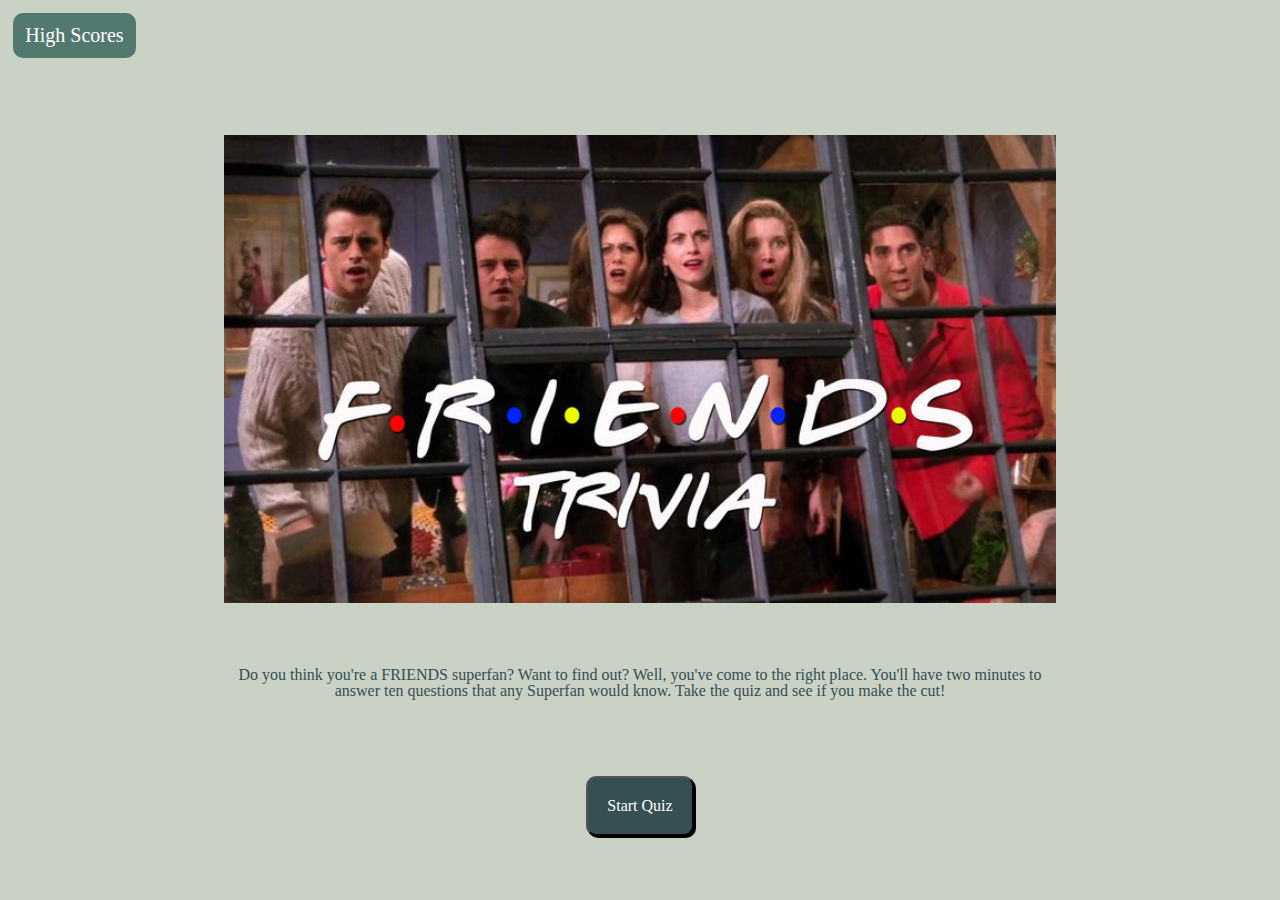
<file: index.html>
<!DOCTYPE html>
<html lang="en">
<head>
    <meta charset="UTF-8">
    <meta http-equiv="X-UA-Compatible" content="IE=edge">
    <meta name="viewport" content="width=device-width, initial-scale=1.0">
    <title>Friends Trivia Quiz: Are you a Superfan?</title>
    <link rel="stylesheet" href="Assets/CSS/reset.css">
    <link rel="stylesheet" href="Assets/CSS/style.css">
    
</head>
<body>
    <header class="top-page">
        <div class = "header-div">
            <a id="high-scores" class = "visible" href="Assets/high-scores.html">High Scores</a>
            <p id="time"></p>
        </div>
        <div class = "header-img-div">
            <img id="header-img" src="Assets/JPEGs/questions-image.jpg" class="hidden" alt="picture of friends cast">
        </div>
    </header>
    <main class= "main-content">
        <h1 id="main-content-head" class= "hidden"></h1>
        <img class = "visible trivia-img" src="Assets/JPEGs/friends-trivia.jpg" alt="Picture of friends cast.">
            <div id="sub-content" class="visible">
                Do you think you're a FRIENDS superfan? Want to find out? Well, you've come to the
                right place. You'll have two minutes to answer ten questions that any Superfan would know.
                Take the quiz and see if you make the cut!
            </div>
            <button class="start-button">Start Quiz</button>
            
        <form>
            <h2 id = "question-head"></h2>
            <div class="button-div"></div>
            <div class="answer"></div>
            <div class="next-div"></div>
        </form>
    </main>
    <script src="Assets/JS/script.js"></script>
</body>
</html>
</file>
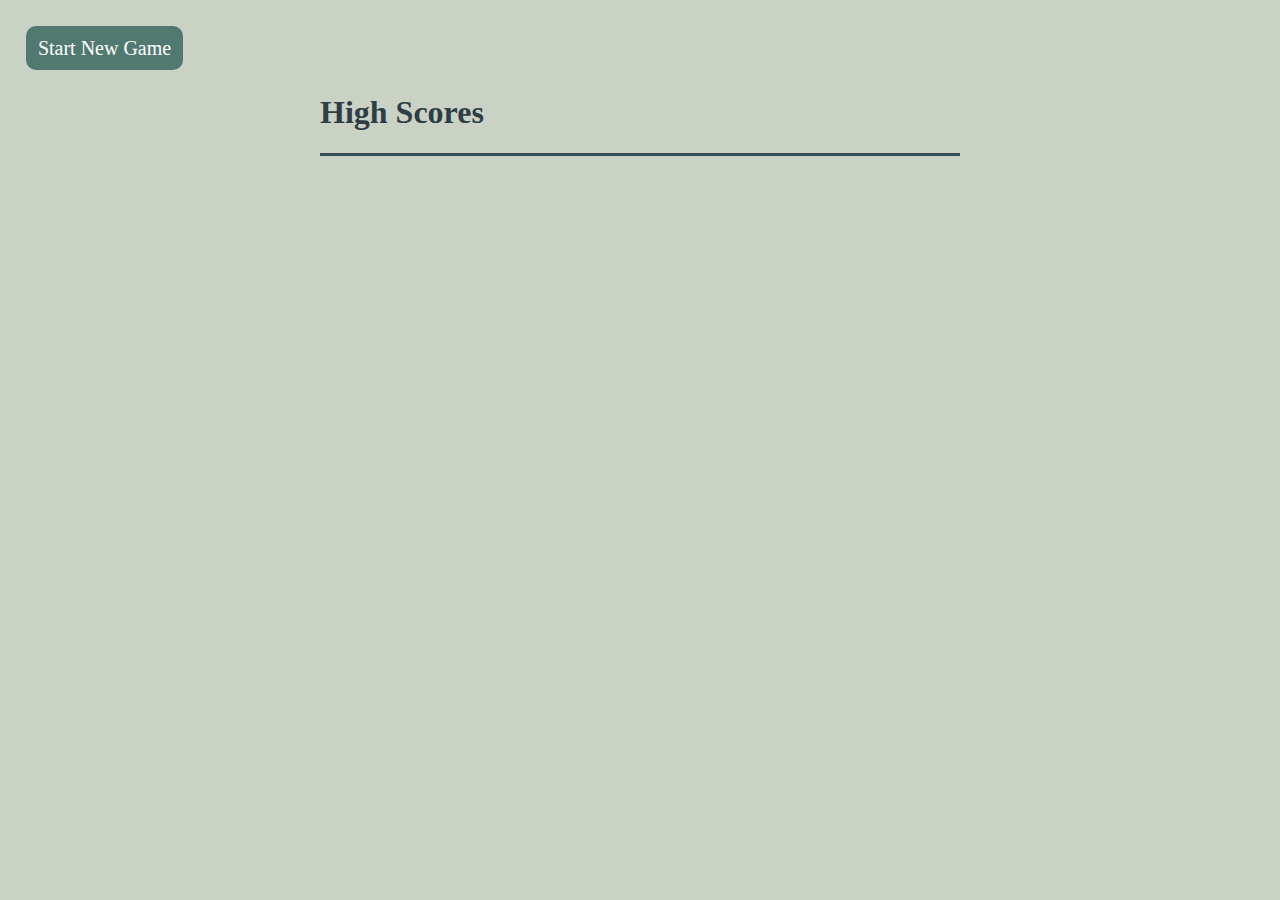
<file: Assets/high-scores.html>
<!DOCTYPE html>
<html lang="en">
<head>
    <meta charset="UTF-8">
    <meta http-equiv="X-UA-Compatible" content="IE=edge">
    <meta name="viewport" content="width=device-width, initial-scale=1.0">
    <title>Frieds Quiz Leaderboard</title>
    <link rel="stylesheet" href="CSS/reset.css">
    <link rel="stylesheet" href="CSS/high-scores-css.css">
</head>
<body>
    <header class="top-page">
        <a id="new-game" href="../index.html">Start New Game</a>
        
    </header>
    <body class = "container">
        
        <h1>High Scores</h1>
        
        <ul class="high-scores-list"></ul>
        
        <script src="JS/high-scores-js.js">
        </script>
    </body>
</body>
</html>
</file>
<file: Assets/CSS/style.css>
/*Color palette obtain from Cooler.com*/

:root {
    --green-grey: #CAD2C5;
    --sap-green: #84A98C;
    --peacock-green: #52796F;
    --dark-slate-grey: #354F52;
    --cool-grey: #2F3E46;
}

body {
    font-family: Georgia, 'Times New Roman', Times, serif;
    background: var(--green-grey);
}

header {
    padding-bottom: 5%;
    flex-direction: column;
    display: flex;
                      
}

.header-div {
    display: flex;
    justify-content: space-between;
    padding: 1%;
}

.high-scores, #time {
    width: 10%;
    font-size: 1rem;
}

a{
    color: var(--dark-slate-grey);
    font-size: 1.25rem;
    text-decoration: none;
    background-color: var(--peacock-green);
    color: white;
    padding: 1%;
    border-radius: 10px;
    align-self: flex-start;
}

a:hover {
    transform: scale(1.05);
}

.header-img-div {
    display: flex;
    justify-content: center;
}

#header-img {
    width: 65%;
}

.main-content {
    /* height: 50%; */
    display: flex;
    flex-direction: column;
    justify-content: flex-start;
    align-items: center;
    flex-wrap: wrap;
}

h1[class = "visible"] {
    font-size: 25px;
    font-weight: bolder;
    padding: 5%;
    color: var(--cool-grey);
} 

.hidden {
    display: none;
}

.visible {
    display: block;
}

.trivia-img {
    width: 65%;
}

h2 {
    font-size: 20px;
    font-weight: bolder;
    padding-bottom: 3%;
    color: var(--cool-grey);
}

#sub-content {
    padding: 2%;
    margin-top: 3%;
    margin-bottom: 3%;
    text-align: center;
    width: 70%;
    color: var(--dark-slate-grey);
    font-size: 1rem;
}


button, input[class = "visible"] {
    padding: 1.5%;
    margin: 1%;
    border-radius: 10px;
    box-shadow: 2px 2px black;
    color: white;
    background-color: var(--dark-slate-grey);
    outline: none;
}

.button0, .button1, .button2, .button3 {
    display: block;
    padding: 1.5%;
    margin-bottom: 3%;
    margin-left: 2%;
}

.button0:hover, .button1:hover, .button2:hover, .button3:hover {
    transform: scale(1.05);
}

.correct-incorrect {
    margin: 4%;
    padding-top: 3%;
    padding-bottom: 3%;
    text-align: center;
}

.next{
    background-color: var(--peacock-green);
}

.next-div {
    text-align: center;
}

form {
    width: 75%;
}

.initials {
    width: 20%;
}

::placeholder {
    text-align: center;
}

.score-submit {
margin-top: 3%;
padding: 1%;
width: 15%;
}

@media screen and (max-width: 768px) {
    header {
        padding-bottom: 10%;
        flex-direction: column;
    }

    a {
        padding: 2%;
        margin: 2%;
    }

    button {
        padding: 3%;
        margin: 5%;
        font-size: 1.25rem;
    }

    .trivia-img {
        width: 65%;
    }

    #main-content-head {
        font-size: 1.5rem;
        text-align: center;
    }

    #sub-content {
        padding: 5%;
        width: 85%;
        font-size: 1.25rem;
    }

    .header-div {
        padding: 2%;
        margin-bottom: 2%;
    }

    #time {
        width: 25%;
        margin: 2%;
        font-size: 1rem;
    }

    #header-img {
        margin-top: 4%;
        width: 100%;
        height: 75%;
    }

    form {
        width: 90%;
    }

    .button0, .button1, .button2, .button3 {
        margin-left: 5%;
    }

    .fan-img {
        width: 75%;
    }

    .initials {
        width: 40%;
        margin-bottom: 3%;
    }

    .score-submit {
        width: 40%;
    }

}
</file>
<file: Assets/CSS/high-scores-css.css>
/*Color palette obtain from Cooler.com*/

:root {
    --green-grey: #CAD2C5;
    --sap-green: #84A98C;
    --peacock-green: #52796F;
    --dark-slate-grey: #354F52;
    --cool-grey: #2F3E46;
}

header {
    padding: 2%;
    width: 100%;
    height: 10%;
    display: flex;
    justify-content: space-between;
                          
}

a{
    color: var(--dark-slate-grey);
    font-size: 1.25rem;
    text-decoration: none;
    background-color: var(--peacock-green);
    color: white;
    padding: 1%;
    border-radius: 10px;
    align-self: flex-start;
}

a:hover {
    transform: scale(1.05);
}

.logo {
    width: 50%;

}

body {
    font-family: Georgia, 'Times New Roman', Times, serif;
    background: var(--green-grey);
}

.container {
    display: flex;
    flex-direction: column;
    align-items: center;
}

h1 {
    width: 50%;
    font-size: 2rem;
    font-weight: bolder;
    padding-bottom: 2%;
    color: var(--cool-grey);
    border-bottom: solid 3px var(--dark-slate-grey);
} 

ul {
    padding-bottom: 3%;
    width: 50%;
}

li {
    list-style-type: none;
    margin-bottom: 3%;
    font-size: 1.5rem;
    background-color: var(--sap-green);
    color:var(--cool-grey);
}

@media screen and (max-width: 768px) {
    h1 {
        font-size: 1.5rem;
        margin-top: 2%;
        
    }

    header {
        padding: 5%;
    }

    a {
        padding: 2%;
    }


}
</file>
